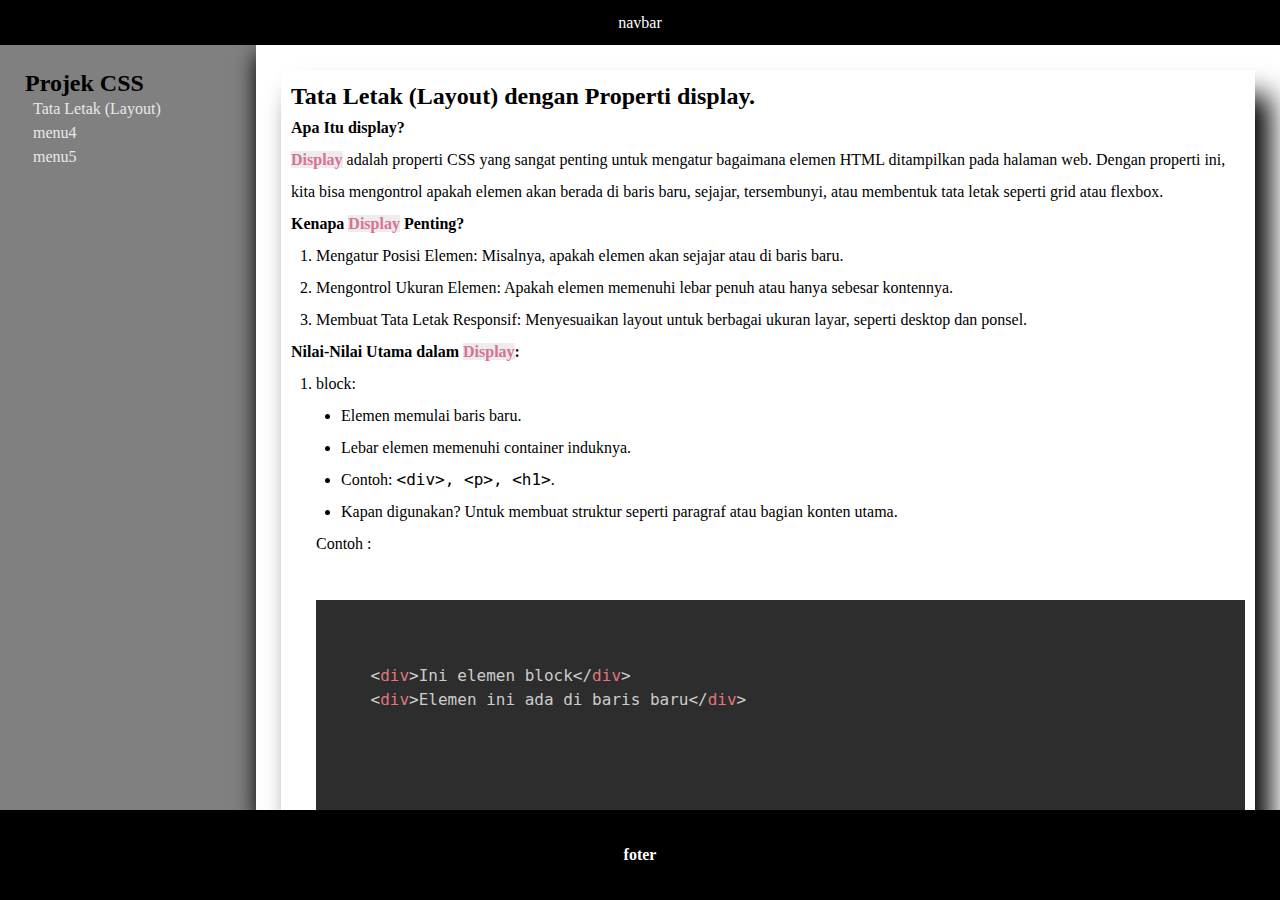
<file: index.html>
<!DOCTYPE html>
<html lang="en">
  <head>
    <meta charset="UTF-8" />
    <meta name="viewport" content="width=device-width, initial-scale=1.0" />
    <link
      href="https://unpkg.com/boxicons@2.1.4/css/boxicons.min.css"
      rel="stylesheet"
    />
    <link rel="stylesheet" href="prism.css" />
    <!-- <link rel="stylesheet" href="css.css" /> -->

    <title>CSSt</title>

    <link rel="stylesheet" href="index.css" />
    <!-- <style>
      * {
        margin: 0;
        padding: 0;
        box-sizing: border-box;
        font-size: 20px;
      }
      body {
        margin: 0;
        padding: 0;
        background-color: rgb(9, 255, 0);
      }

      .container {
        background-color: green;
        width: 100vw;
        height: 100vh;

        overflow: hidden;
      }

      .sidebar {
        background-color: gray;
        width: 20%;
        float: left;
        height: 300px;
      }

      .conten {
        float: left;
        background-color: yellow;
        width: 80%;
        height: 300px;
      }
      .header {
        float: left;
        background-color: rgb(78, 64, 209);
        width: 100%;
        height: 10%;
      }
      .foter {
        float: left;
        background-color: rgb(196, 11, 11);
        width: 100%;
        height: 10%;
      }
    </style> -->
  </head>
  <body>
    <!-- paren -->
    <div class="container">
      <!-- header -->
      <div class="header">navbar</div>
      <!-- menu sidebar -->
      <div class="sidebar">
        <h2>Projek CSS</h2>
        <ul>
          <!-- <li><a href="index.html" class="menu1">Panel Bio</a></li>
          <li><a href="profilcard.html" class="menu2">Profil Card</a></li> -->
          <li>
            <a href="index.html" class="menu3">Tata Letak (Layout)</a>
          </li>
          <li><a href="" class="menu4">menu4</a></li>
          <li><a href="" class="menu5">menu5</a></li>
        </ul>
      </div>
      <!-- isi konten -->
      <div class="conten">
        <div class="conten-isi">
          <h2>Tata Letak (Layout) dengan Properti display.</h2>
          <h3>Apa Itu display?</h3>
          <p>
            <b>Display</b> adalah properti CSS yang sangat penting untuk
            mengatur bagaimana elemen HTML ditampilkan pada halaman web. Dengan
            properti ini, kita bisa mengontrol apakah elemen akan berada di
            baris baru, sejajar, tersembunyi, atau membentuk tata letak seperti
            grid atau flexbox.
          </p>
          <h3>Kenapa <b>Display</b> Penting?</h3>
          <ol>
            <li>
              Mengatur Posisi Elemen: Misalnya, apakah elemen akan sejajar atau
              di baris baru.
            </li>
            <li>
              Mengontrol Ukuran Elemen: Apakah elemen memenuhi lebar penuh atau
              hanya sebesar kontennya.
            </li>
            <li>
              Membuat Tata Letak Responsif: Menyesuaikan layout untuk berbagai
              ukuran layar, seperti desktop dan ponsel.
            </li>
          </ol>
          <h3>Nilai-Nilai Utama dalam <b>Display</b>:</h3>
          <ol>
            <li>block:</li>
            <ul style="list-style-type: disc">
              <li>Elemen memulai baris baru.</li>
              <li>Lebar elemen memenuhi container induknya.</li>
              <li>Contoh: <code>&lt;div&gt;, &lt;p&gt;, &lt;h1&gt;</code>.</li>
              <li>
                Kapan digunakan? Untuk membuat struktur seperti paragraf atau
                bagian konten utama.
              </li>
            </ul>
            <p>Contoh :</p>
            <div class="box-code">
              <pre class="box-code">
              <code class="language-html">
  <script type="prism-html-markup">
    <div>Ini elemen block</div>
    <div>Elemen ini ada di baris baru</div>
  </script>
              </code>
            </pre>
            </div>

            <li>inline::</li>
            <ul style="list-style-type: disc">
              <li>Elemen tidak memulai baris baru.</li>
              <li>Lebar elemen hanya sebesar kontennya.</li>
              <li>Contoh: <code>&lt;span&gt;, &lt;p&gt;</code>.</li>
              <li>
                Kapan digunakan? Untuk elemen kecil seperti teks atau link.
              </li>
            </ul>
            <p>Contoh :</p>
            <div class="box-code">
              <pre class="box-code">
              <code class="language-html">
  <script type="prism-html-markup">
    <p>Ini <span>teks</span> di dalam paragraf.</p>
  </script>
              </code>
            </pre>
            </div>
            <li>inline-block:</li>
            <ul style="list-style-type: disc">
              <li>Kombinasi inline dan block.</li>
              <li>
                Bisa diatur ukuran (lebar dan tinggi), tetapi tetap berada di
                satu baris.
              </li>
              <li>
                Kapan digunakan? Untuk tombol, ikon, atau elemen kecil yang
                butuh ukuran tetap.
              </li>
            </ul>
            <p>Contoh :</p>
            <div class="box-code">
              <pre class="box-code">
              <code class="language-html">
  <script type="prism-html-markup">
    <button style="display: inline-block;">Tombol</button>
    <button style="display: inline-block;">Tombol Lain</button>
    
  </script>
              </code>
            </pre>
            </div>

            <li>none:</li>
            <ul style="list-style-type: disc">
              <li>Menyembunyikan elemen dari tampilan.</li>
              <li>Elemen tetap ada di dalam kode (DOM) tapi tidak terlihat.</li>
              <li>
                Kapan digunakan? Untuk elemen yang ingin disembunyikan
                sementara.
              </li>
            </ul>
            <p>Contoh :</p>
            <div class="box-code">
              <pre class="box-code">
              <code class="language-html">
  <script type="prism-html-markup">
    <div style="display: none;">Ini tidak terlihat</div>
  </script>
              </code>
            </pre>
            </div>
          </ol>

          <h3>Nilai Modern untuk Tata Letak Fleksibel.</h3>
          <ol>
            <li>flex:</li>
            <ul style="list-style-type: disc">
              <li>Membuat tata letak yang fleksibel.</li>
              <li>
                Elemen bisa disusun secara horizontal (row) atau vertikal
                (column).
              </li>
              <li>
                Kapan digunakan? Untuk layout seperti navigasi atau kartu.
              </li>
              <p>Contoh :</p>
              <div class="box-code">
                <pre class="box-code">
                <code class="language-html">
    <script type="prism-html-markup">
      <div style="display: flex; gap: 10px">
        <div>Kolom 1</div>
        <div>Kolom 2</div>
        <div>Kolom 3</div>
      </div>
    </script>
                </code>
              </pre>
              </div>
            </ul>
            <li>grid:</li>
            <ul style="list-style-type: disc">
              <li>Membuat tata letak berbasis grid (baris dan kolom).</li>
              <li>
                Kapan digunakan? Untuk layout kompleks, seperti halaman utama
                atau dashboard.
              </li>
              <p>Contoh :</p>
              <div class="box-code">
                <pre class="box-code">
                <code class="language-html">
    <script type="prism-html-markup">
      <div style="display: grid; grid-template-columns: 1fr 1fr 1fr; gap: 10px;">
        <div>Kolom 1</div>
        <div>Kolom 2</div>
        <div>Kolom 3</div>
      </div>
      
    </script>
                </code>
              </pre>
              </div>
            </ul>
          </ol>

          <h3>Ringkasan Kapan Menggunakan Nilai display:</h3>

          <table class="tabel">
            <thead class="t-h">
              <tr>
                <td>Nilai</td>
                <td>Contoh Elemen</td>
                <td>Kapan Digunaka</td>
              </tr>
            </thead>

            <tbody class="t-b">
              <tr>
                <td>block</td>
                <td>Untuk paragraf, header, atau bagian konten</td>
                <td><code>&lt;div&gt;, &lt;p&gt;, &lt;h1&gt;</code></td>
              </tr>

              <tr>
                <td>inline</td>
                <td>Untuk teks atau link kecil</td>
                <td><code>&lt;span&gt;, &lt;a&gt;</code></td>
              </tr>

              <tr>
                <td>inline-block</td>
                <td>Untuk tombol atau ikon kecil</td>

                <td><code>&lt;button&gt;, &lt;img&gt;</code></td>
              </tr>
              <tr>
                <td>flex</td>
                <td>Untuk layout fleksibel (navigasi, kartu)</td>
                <td><code>&lt;button&gt;</code></td>
              </tr>
              <tr>
                <td>grid</td>
                <td>Untuk layout kompleks (baris/kolom)</td>
                <td><code>&lt;button&gt;</code></td>
              </tr>
            </tbody>
          </table>
        </div>
      </div>
      <!-- footer -->
      <div class="foter">
        <h3>foter</h3>
        waktu tahun
      </div>
    </div>

    <script src="prism.js"></script>
  </body>
</html>

<style>
  pre code {
    white-space: pre-wrap; /* Membungkus teks panjang */
    word-break: break-word; /* Memotong teks pada batas kata agar tidak terlalu panjang */
  }
</style>

<!-- <div class="box-code">
  <pre>
  <code class="language-html">
<script type="prism-html-markup">

</script>
  </code>
</pre>
</div> -->
</file>
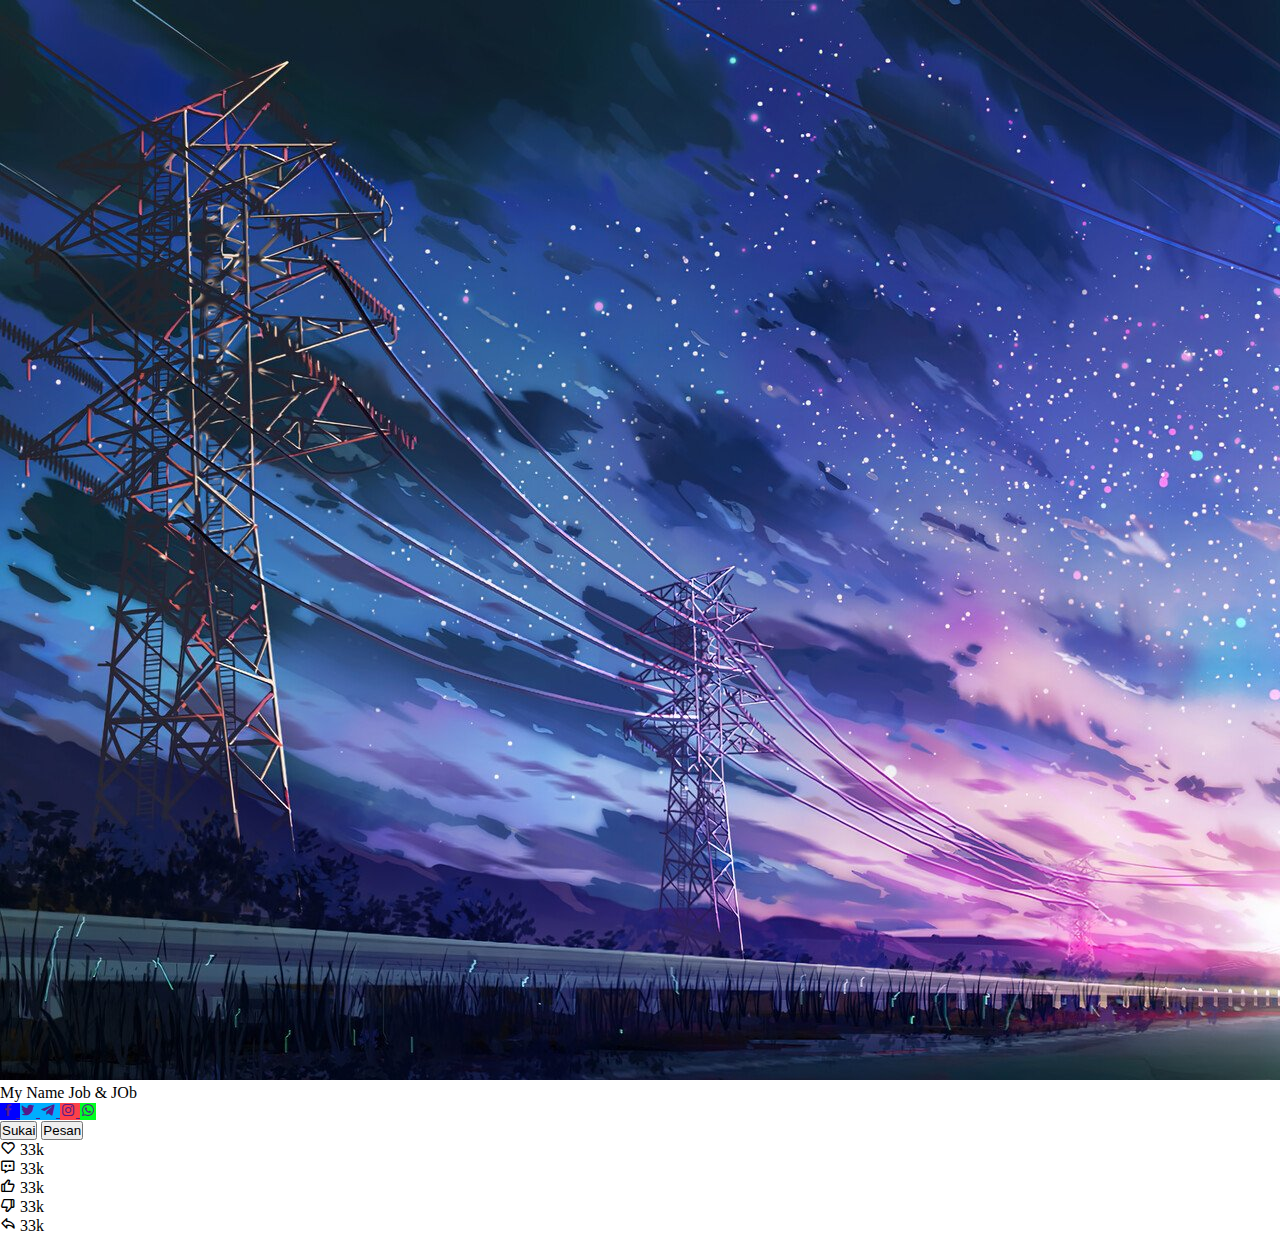
<file: indek.html>
<!DOCTYPE html>
<html lang="en">
  <head>
    <meta charset="UTF-8" />
    <meta name="viewport" content="width=device-width, initial-scale=1.0" />
    <link
      href="https://unpkg.com/boxicons@2.1.4/css/boxicons.min.css"
      rel="stylesheet"
    />
    <title>Hello, Boxicons!</title>
    <title>Document</title>

    <link rel="stylesheet" href="css.css" />
  </head>
  <body>
    <div class="profil-card">
      <div class="image">
        <img class="profil-img" src="20605543.jpg" alt="tidak ada gambar" />
      </div>
      <div class="teks-data">
        <span class="name">My Name</span>
        <span class="job">Job & JOb</span>
      </div>
      <div class="media-butom">
        <a href="" class="link" style="background: blue">
          <i class="bx bxl-facebook"></i>
        </a>
        <a href="" class="link" style="background: rgb(0, 174, 255)">
          <i class="bx bxl-twitter"></i>
        </a>
        <a href="" class="link" style="background: rgb(0, 174, 255)">
          <i class="bx bxl-telegram"></i>
        </a>
        <a href="" class="link" style="background: rgb(252, 64, 73)">
          <i class="bx bxl-instagram"></i>
        </a>

        <a href="" class="link" style="background: rgb(0, 255, 34)">
          <i class="bx bxl-whatsapp"></i>
        </a>
      </div>

      <div class="btn">
        <button class="btnn">Sukai</button>
        <button class="btnn">Pesan</button>
      </div>

      <div class="analis">
        <div class="data">
          <i class="bx bx-heart"></i>
          <span class="number">33k</span>
        </div>

        <div class="data">
          <i class="bx bx-message-dots"></i>
          <span class="number">33k</span>
        </div>
        <div class="data">
          <i class="bx bx-like"></i>
          <span class="number">33k</span>
        </div>
        <div class="data">
          <i class="bx bx-dislike"></i>
          <span class="number">33k</span>
        </div>
        <div class="data">
          <i class="bx bx-share"></i>
          <span class="number">33k</span>
        </div>
      </div>
    </div>
  </body>
</html>
</file>
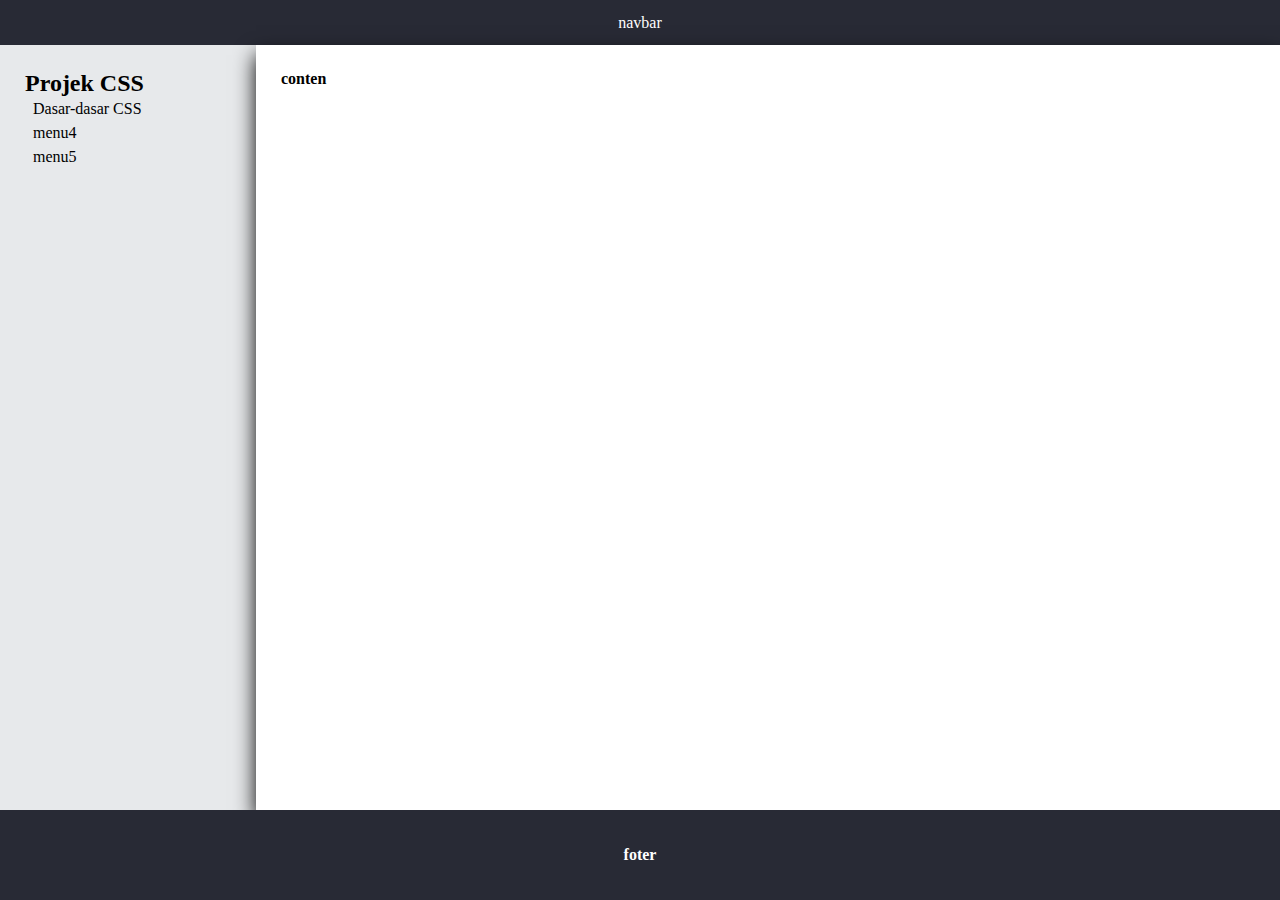
<file: index-dasar-css.css.html>
<!DOCTYPE html>
<html lang="en">
  <head>
    <meta charset="UTF-8" />
    <meta name="viewport" content="width=device-width, initial-scale=1.0" />
    <link
      href="https://unpkg.com/boxicons@2.1.4/css/boxicons.min.css"
      rel="stylesheet"
    />
    <meta http-equiv="refresh" content="0; url=index-dasar-css.html" />

    <title>CSSt</title>

    <link rel="stylesheet" href="index-dasar-css.css" />
    <!-- <style>
      * {
        margin: 0;
        padding: 0;
        box-sizing: border-box;
        font-size: 20px;
      }
      body {
        margin: 0;
        padding: 0;
        background-color: rgb(9, 255, 0);
      }

      .container {
        background-color: green;
        width: 100vw;
        height: 100vh;

        overflow: hidden;
      }

      .sidebar {
        background-color: gray;
        width: 20%;
        float: left;
        height: 300px;
      }

      .conten {
        float: left;
        background-color: yellow;
        width: 80%;
        height: 300px;
      }
      .header {
        float: left;
        background-color: rgb(78, 64, 209);
        width: 100%;
        height: 10%;
      }
      .foter {
        float: left;
        background-color: rgb(196, 11, 11);
        width: 100%;
        height: 10%;
      }
    </style> -->
  </head>
  <body>
    <!-- paren -->
    <div class="container">
      <!-- header -->
      <div class="header">navbar</div>
      <!-- menu sidebar -->
      <div class="sidebar">
        <h1>Projek CSS</h1>
        <ul>
          <!-- <li><a href="index.html" class="menu1">Panel Bio</a></li>
          <li><a href="profilcard.html" class="menu2">Profil Card</a></li> -->
          <li>
            <a href="index-dasar-css.html" class="menu3">Dasar-dasar CSS</a>
          </li>
          <li><a href="" class="menu4">menu4</a></li>
          <li><a href="" class="menu5">menu5</a></li>
        </ul>
      </div>
      <!-- isi konten -->
      <div class="conten">
        <h3>conten</h3>
        <img src="" alt="" />
      </div>
      <!-- footer -->
      <div class="foter">
        <h3>foter</h3>
        waktu tahun
      </div>
    </div>
  </body>
</html>
</file>
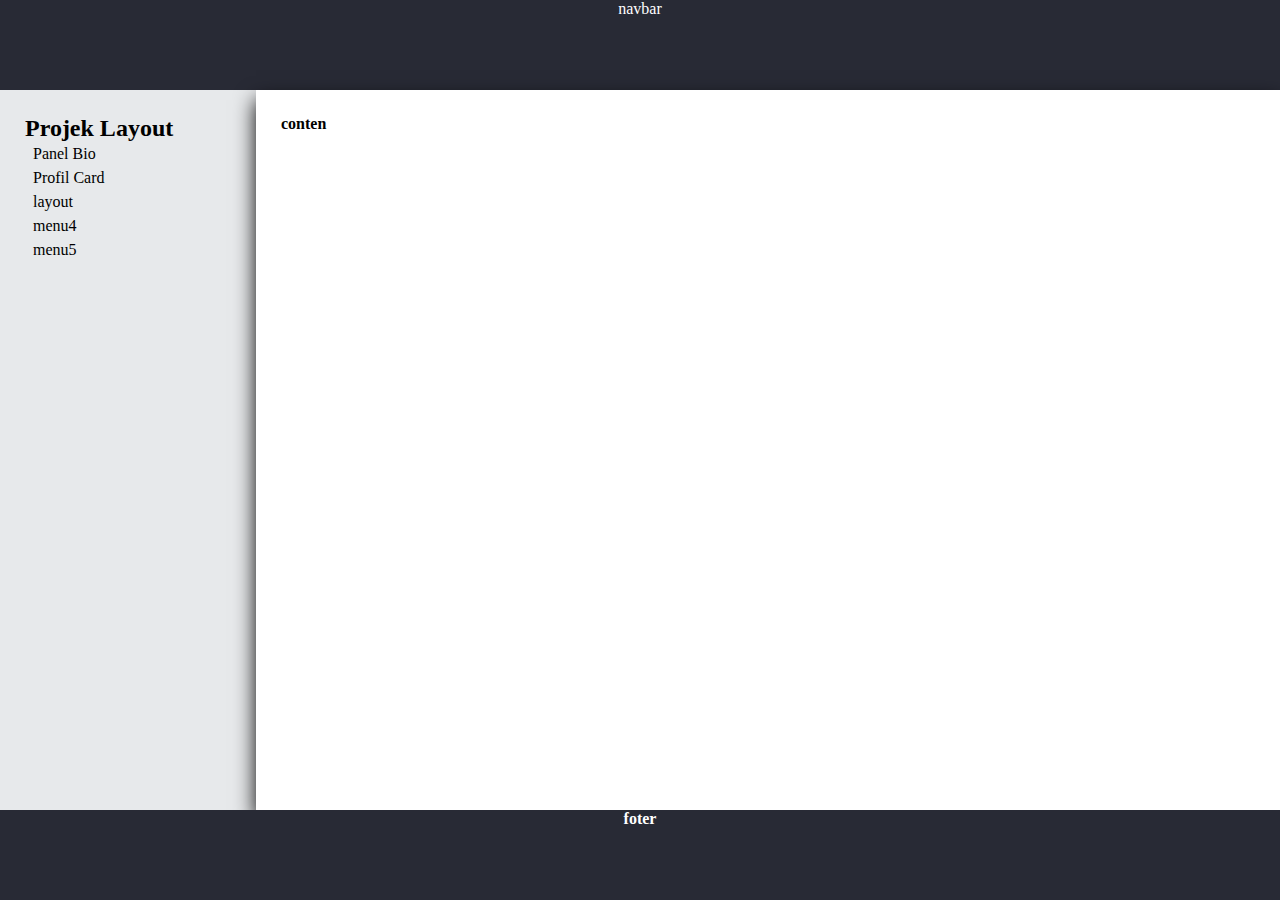
<file: layout.html>
<!DOCTYPE html>
<html lang="en">
  <head>
    <meta charset="UTF-8" />
    <meta name="viewport" content="width=device-width, initial-scale=1.0" />
    <link
      href="https://unpkg.com/boxicons@2.1.4/css/boxicons.min.css"
      rel="stylesheet"
    />
    <title>Hello, Boxicons!</title>
    <title>Document</title>

    <link rel="stylesheet" href="layout.css" />
    <!-- <style>
      * {
        margin: 0;
        padding: 0;
        box-sizing: border-box;
        font-size: 20px;
      }
      body {
        margin: 0;
        padding: 0;
        background-color: rgb(9, 255, 0);
      }

      .container {
        background-color: green;
        width: 100vw;
        height: 100vh;

        overflow: hidden;
      }

      .sidebar {
        background-color: gray;
        width: 20%;
        float: left;
        height: 300px;
      }

      .conten {
        float: left;
        background-color: yellow;
        width: 80%;
        height: 300px;
      }
      .header {
        float: left;
        background-color: rgb(78, 64, 209);
        width: 100%;
        height: 10%;
      }
      .foter {
        float: left;
        background-color: rgb(196, 11, 11);
        width: 100%;
        height: 10%;
      }
    </style> -->
  </head>
  <body>
    <!-- paren -->
    <div class="container">
      <!-- header -->
      <div class="header">navbar</div>
      <!-- menu sidebar -->
      <div class="sidebar">
        <h1>Projek Layout</h1>
        <ul>
          <li><a href="index.html" class="menu1">Panel Bio</a></li>
          <li><a href="profilcard.html" class="menu2">Profil Card</a></li>
          <li><a href="layout.html" class="menu3">layout</a></li>
          <li><a href="" class="menu4">menu4</a></li>
          <li><a href="" class="menu5">menu5</a></li>
        </ul>
      </div>
      <!-- isi konten -->
      <div class="conten">
        <h3>conten</h3>
      </div>
      <!-- footer -->
      <div class="foter"><h3>foter</h3></div>
    </div>
  </body>
</html>
</file>
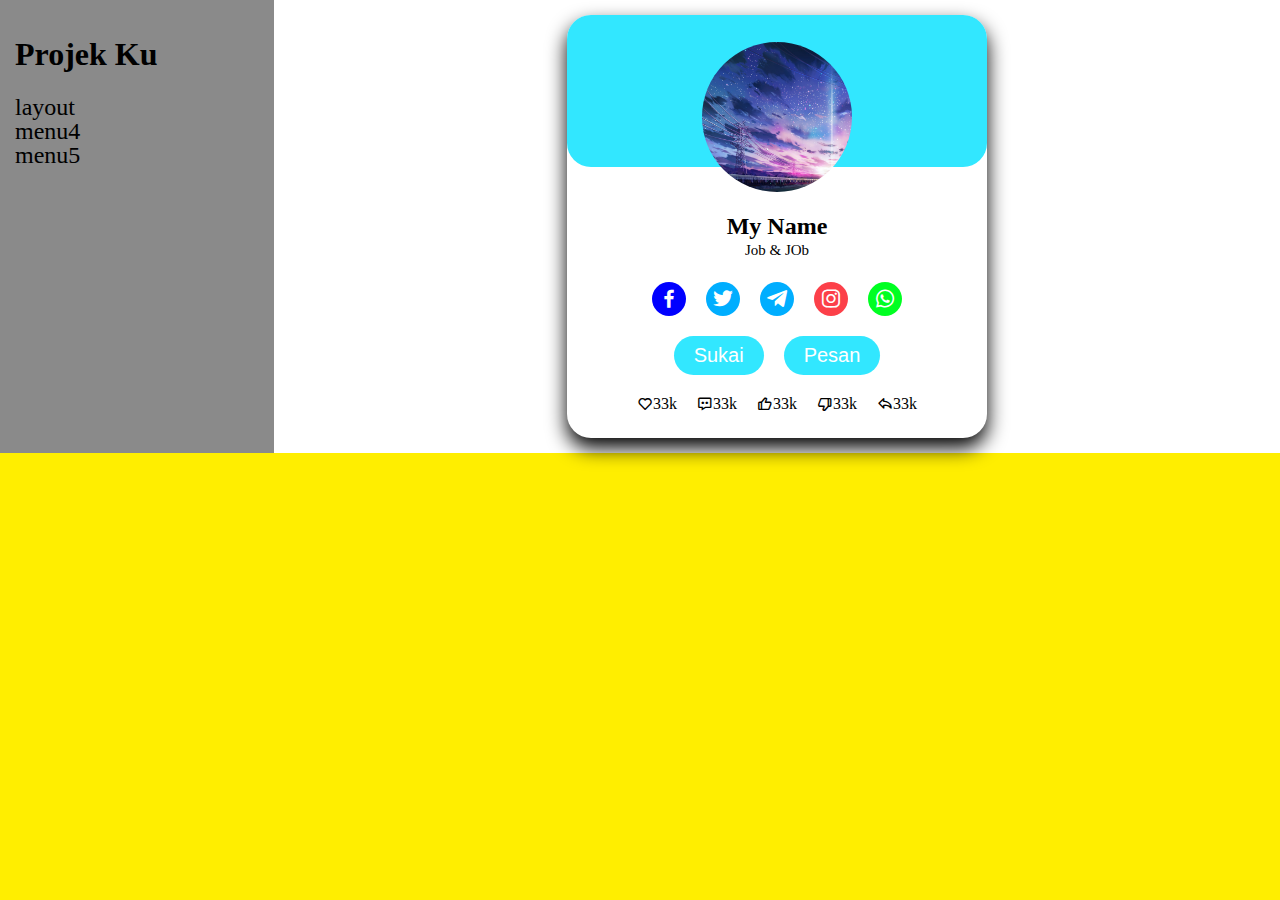
<file: profilcard.html>
<!DOCTYPE html>
<html lang="en">
  <head>
    <meta charset="UTF-8" />
    <meta name="viewport" content="width=device-width, initial-scale=1.0" />
    <link
      href="https://unpkg.com/boxicons@2.1.4/css/boxicons.min.css"
      rel="stylesheet"
    />
    <title>Hello, Boxicons!</title>
    <title>Document</title>

    <!-- <link rel="stylesheet" href="css.css" /> -->
    <link rel="stylesheet" href="profilcard.css" />
  </head>
  <body>
    <div class="container">
      <div class="sidebar">
        <h1>Projek Ku</h1>
        <ul>
          <!-- <li><a href="index.html" class="menu1">Panel Bio</a></li>
          <li><a href="profilcard.html" class="menu2">Profil Card</a></li> -->
          <li><a href="layout.html" class="menu3">layout</a></li>
          <li><a href="" class="menu4">menu4</a></li>
          <li><a href="" class="menu5">menu5</a></li>
        </ul>
      </div>

      <div class="conten">
        <!-- <h3>Biodata</h3> -->
        <div class="profil-card">
          <div class="image">
            <img class="profil-img" src="20605543.jpg" alt="tidak ada gambar" />
          </div>
          <div class="teks-data">
            <span class="name">My Name</span>
            <span class="job">Job & JOb</span>
          </div>
          <div class="media-butom">
            <a href="" class="link" style="background: blue">
              <i class="bx bxl-facebook"></i>
            </a>
            <a href="" class="link" style="background: rgb(0, 174, 255)">
              <i class="bx bxl-twitter"></i>
            </a>
            <a href="" class="link" style="background: rgb(0, 174, 255)">
              <i class="bx bxl-telegram"></i>
            </a>
            <a href="" class="link" style="background: rgb(252, 64, 73)">
              <i class="bx bxl-instagram"></i>
            </a>

            <a href="" class="link" style="background: rgb(0, 255, 34)">
              <i class="bx bxl-whatsapp"></i>
            </a>
          </div>

          <div class="btn">
            <button class="btnn">Sukai</button>
            <button class="btnn">Pesan</button>
          </div>

          <div class="analis">
            <div class="data">
              <i class="bx bx-heart"></i>
              <span class="number">33k</span>
            </div>

            <div class="data">
              <i class="bx bx-message-dots"></i>
              <span class="number">33k</span>
            </div>
            <div class="data">
              <i class="bx bx-like"></i>
              <span class="number">33k</span>
            </div>
            <div class="data">
              <i class="bx bx-dislike"></i>
              <span class="number">33k</span>
            </div>
            <div class="data">
              <i class="bx bx-share"></i>
              <span class="number">33k</span>
            </div>
          </div>
        </div>
      </div>
    </div>
  </body>
</html>
</file>
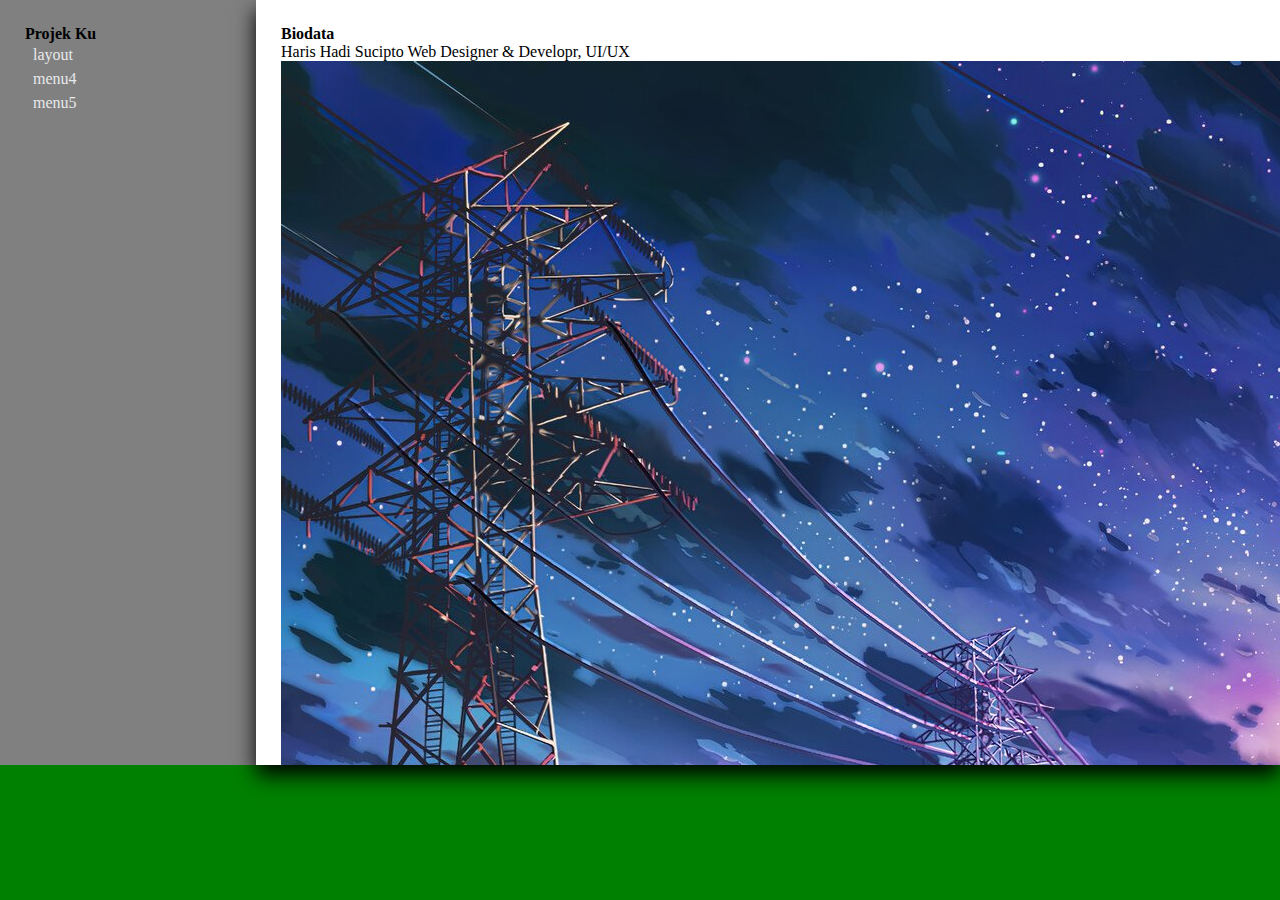
<file: zindex.html>
<!DOCTYPE html>
<html lang="en">
  <head>
    <meta charset="UTF-8" />
    <meta name="viewport" content="width=device-width, initial-scale=1.0" />
    <link
      href="https://unpkg.com/boxicons@2.1.4/css/boxicons.min.css"
      rel="stylesheet"
    />
    <title>Hello, Boxicons!</title>
    <title>Document</title>

    <link rel="stylesheet" href="index.css" />
  </head>
  <body>
    <div class="container">
      <div class="sidebar">
        <h1>Projek Ku</h1>
        <ul>
          <!-- <li><a href="index.html" class="menu1">Panel Bio</a></li>
          <li><a href="profilcard.html" class="menu2">Profil Card</a></li> -->
          <li><a href="layout.html" class="menu3">layout</a></li>
          <li><a href="" class="menu4">menu4</a></li>
          <li><a href="" class="menu5">menu5</a></li>
        </ul>
      </div>

      <div class="conten">
        <h3>Biodata</h3>
        <div class="container-bio">
          <div class="bio-teks">
            <span>Haris Hadi Sucipto</span>
            <span>Web Designer & Developr, UI/UX</span>
          </div>
          <div class="profil">
            <img src="20605543.jpg" alt="" class="img" />
          </div>
          <div class="icon">
            <i class="bx bxl-facebook"></i>
            <i class="bx bxl-twitter"></i>
            <i class="bx bxl-linkedin"></i>
            <i class="bx bxl-google-plus"></i>
            <i class="bx bxl-instagram"></i>
          </div>
          <div class="dialog">
            <p>
              Lorem ipsum dolor sit amet consectetur adipisicing elit.
              Voluptatum asperiores unde, sit ab exercitationem consectetur
              corporis ipsum error minus recusandae hic atque. Expedita iure
              libero eligendi, facere nihil sint suscipit, molestias enim
              praesentium voluptatem aperiam, odit quae rerum nesciunt.
              Temporibus minima, iste est quo omnis quibusdam. Sed accusamus
              fugit quae nulla possimus explicabo iusto velit ab sunt id
              doloremque mollitia, ea saepe est, rerum exercitationem dolorem
              iste reprehenderit praesentium, similique quis omnis. Expedita
              neque molestiae incidunt quidem minus quos sed, tempora adipisci
              dicta voluptas vel magni dolorum eligendi consequuntur delectus
              explicabo in qui labore eveniet quisquam, nisi veniam assumenda
              ullam.
            </p>
          </div>
        </div>
      </div>
    </div>
  </body>
</html>
</file>
<file: prism.css>
/* PrismJS 1.29.0
https://prismjs.com/download.html#themes=prism-tomorrow&languages=markup+css+clike+javascript */
code[class*=language-],pre[class*=language-]{color:#ccc;background:0 0;font-family:Consolas,Monaco,'Andale Mono','Ubuntu Mono',monospace;font-size:1em;text-align:left;white-space:pre;word-spacing:normal;word-break:normal;word-wrap:normal;line-height:1.5;-moz-tab-size:4;-o-tab-size:4;tab-size:4;-webkit-hyphens:none;-moz-hyphens:none;-ms-hyphens:none;hyphens:none}pre[class*=language-]{padding:1em;margin:.5em 0;overflow:auto}:not(pre)>code[class*=language-],pre[class*=language-]{background:#2d2d2d}:not(pre)>code[class*=language-]{padding:.1em;border-radius:.3em;white-space:normal}.token.block-comment,.token.cdata,.token.comment,.token.doctype,.token.prolog{color:#999}.token.punctuation{color:#ccc}.token.attr-name,.token.deleted,.token.namespace,.token.tag{color:#e2777a}.token.function-name{color:#6196cc}.token.boolean,.token.function,.token.number{color:#f08d49}.token.class-name,.token.constant,.token.property,.token.symbol{color:#f8c555}.token.atrule,.token.builtin,.token.important,.token.keyword,.token.selector{color:#cc99cd}.token.attr-value,.token.char,.token.regex,.token.string,.token.variable{color:#7ec699}.token.entity,.token.operator,.token.url{color:#67cdcc}.token.bold,.token.important{font-weight:700}.token.italic{font-style:italic}.token.entity{cursor:help}.token.inserted{color:green}
</file>
<file: css.css>
* {
  margin: 0px;
  padding: 0px;
  /* box-sizing: border-box; */
}

.container {
  display: flex;
  justify-content: center;
}
.box-code {
  width: 600px;
  height: 500px;
  /* background-color: black; */
  margin-top: 40px;
}
</file>
<file: index.css>
* {
  margin: 0;
  padding: 0;
  box-sizing: border-box;
  font-size: 16px;
}
body {
  margin: 0;
  padding: 0;
  background-color: rgb(9, 255, 0);
}

.container {
  clear: both;
  background-color: green;
  width: 100vw;
  height: 100vh;

  overflow: hidden;
}

.sidebar {
  padding: 25px;
  background-color: gray;
  width: 20%;
  float: left;
  height: 85%;
  overflow: auto;

  h2 {
    font-size: 1.5rem;
    /* color: #e7e9eb; */
  }
  li {
    padding: 3px;
    list-style: none;
  }
  li a {
    color: #e7e9eb;
    text-decoration: none;
    /* color: black; */
    padding: 5px;
  }
  li a:hover {
    background-color: rgb(0, 0, 0);
    color: white;
  }
}

.conten {
  float: left;
  background-color: rgb(255, 255, 255);
  width: 80%;
  height: 85%;
  overflow: auto;
  padding: 25px;
  box-shadow: 0 10px 20px black;
}

.header {
  float: left;
  background-color: rgb(0, 0, 0);
  width: 100%;
  height: 5%;
  color: white;
  text-align: center;
  line-height: 5vh;
}
.foter {
  float: left;
  background-color: black;
  width: 100%;
  height: 10%;
  color: white;
  text-align: center;
  line-height: 10vh;
}

/* mulaii */

b,
strong,
.b {
  background-color: #ececec;
  color: palevioletred;
}

.conten .conten-isi {
  background-color: rgb(255, 255, 255);
  padding: 10px;
  box-shadow: 15px 25px 26px black;
  line-height: 2rem;
  h2 {
    font-size: 1.5rem;
  }

  ol,
  ul {
    padding-left: 25px;
  }

  li {
    /* background-color: blue; */

    /* display: inline; */
  }
  a {
    background-color: rgb(255, 0, 0);

    /* display: inline; */
  }

  p {
  }
}

.box-code {
  width: 100%;
  height: 300px;
  background-color: black;
  margin-top: 40px;
}

.tabel {
  width: 100%;
  border: 1px solid black;
  .t-h {
    border: 1px solid black;
    background-color: rgb(58, 220, 241);
  }
  .t-b {
    border: 1px solid black;
    background-color: rgb(157, 164, 165);
  }
}
</file>
<file: index-dasar-css.css>
* {
  margin: 0;
  padding: 0;
  box-sizing: border-box;
  font-size: 16px;
}
body {
  margin: 0;
  padding: 0;
  background-color: rgb(9, 255, 0);
}

.container {
  clear: both;
  background-color: green;
  width: 100vw;
  height: 100vh;

  overflow: hidden;
}

.sidebar {
  padding: 25px;
  background-color: #e7e9eb;
  width: 20%;
  float: left;
  height: 85%;
  overflow: auto;

  h1 {
    font-size: 1.5rem;
  }
  li {
    padding: 3px;
    list-style: none;
  }
  li a {
    text-decoration: none;
    color: black;
    padding: 5px;
  }
  li a:hover {
    background-color: rgb(0, 0, 0);
    color: white;
  }
}

.conten {
  float: left;
  background-color: rgb(255, 255, 255);
  width: 80%;
  height: 85%;
  overflow: auto;
  padding: 25px;
  box-shadow: 0 10px 20px black;
}

.header {
  float: left;
  background-color: #282a35;
  width: 100%;
  height: 5%;
  color: white;
  text-align: center;
  line-height: 5vh;
}
.foter {
  float: left;
  background-color: #282a35;
  width: 100%;
  height: 10%;
  color: white;
  text-align: center;
  line-height: 10vh;
}

/* mulaii */
</file>
<file: layout.css>
* {
  margin: 0;
  padding: 0;
  box-sizing: border-box;
  font-size: 16px;
}
body {
  margin: 0;
  padding: 0;
  background-color: rgb(9, 255, 0);
}

.container {
  clear: both;
  background-color: green;
  width: 100vw;
  height: 100vh;

  overflow: hidden;
}

.sidebar {
  background-color: #e7e9eb;
  width: 20%;
  float: left;
  height: 80%;
  overflow: auto;
}

.conten {
  float: left;
  background-color: rgb(255, 255, 255);
  width: 80%;
  height: 80%;
  overflow: auto;
}
.header {
  float: left;
  background-color: #282a35;
  width: 100%;
  height: 10%;
}
.foter {
  float: left;
  background-color: #282a35;
  width: 100%;
  height: 10vh;
}

/* ============================================== */

/* header */

.sidebar {
  padding: 25px;
  h1 {
    font-size: 1.5rem;
  }
  li {
    padding: 3px;
    list-style: none;
  }
  li a {
    text-decoration: none;
    color: black;
    padding: 5px;
  }
  li a:hover {
    background-color: rgb(0, 0, 0);
    color: white;
  }
}

.conten {
  /* color: black; */
  padding: 25px;
  box-shadow: 0 10px 20px black;
}

.header {
  color: white;
  text-align: center;
}

.foter {
  color: white;
  text-align: center;
  align-items: center;
}
</file>
<file: profilcard.css>
@import url('https://fonts.googleapis.com/css2?family=Poppins:ital,wght@0,100;0,200;0,300;0,400;0,500;0,600;0,700;0,800;0,900;1,100;1,200;1,300;1,400;1,500;1,600;1,700;1,800;1,900&display=swap');

body {
  margin: 0px;
  display: flex;
  justify-content: center;
  background-color: rgb(255, 238, 0);
  width: 100vw;
  /* font-size: 16px; */
}

/* container */
.container {
  display: flex;
  width: 100%;
}

/* sidebar */
.sidebar {
  background-color: rgb(138, 138, 138);
  padding: 15px;
  width: 20%;
}

.sidebar h1 {
  color: black;
  font-weight: 900;
  font-size: 2rem;
}

.sidebar ul {
  margin: 0px;
  padding: 0px;
}
.sidebar ul {
  list-style: none;
}

.sidebar ul a {
  color: black;
  font-size: 1.5rem;
  text-decoration: none;
  line-height: 1.5rem;
}
.sidebar ul a:hover {
  /* background-color: white; */
  color: black;
  border-radius: 5px;
}
.sidebar ul li:hover {
  background-color: white;
  color: black;
  border-radius: 5px;
  cursor: pointer;
}

/* conten */
.conten {
  padding: 15px;
  width: 80%;
  display: flex;
  justify-content: center;
  background-color: rgb(255, 255, 255);
}

/* div conteiner */
.profil-card {
  display: flex;
  flex-direction: column;
  align-items: center;

  max-width: 370px;
  width: 100%;
  background-color: rgb(255, 255, 255);
  border-radius: 24px;
  padding: 25px;
  box-shadow: 0 10px 20px black;
  position: relative;
  /* display: flex; */
  /* justify-content: center; */
  /* align-items: center; */
}

.profil-card::before {
  content: '';
  position: absolute;
  top: 0;
  left: 0;
  height: 36%;
  width: 100%;
  border-radius: 24px;
  background-color: rgb(50, 231, 255);
}

/* div image */
.image {
  position: relative;
  height: 150px;
  width: 150px;
  border-radius: 50%;
  /* background-color: rgb(50, 231, 255); */
  padding: 2px;

  margin-bottom: 20px;
}

.image .profil-img {
  height: 100%;
  width: 100%;
  object-fit: cover;
  border-radius: 50%;
}

/* div teks name */
.profil-card .teks-data {
  display: flex;
  flex-direction: column;
  align-items: center;
  line-height: 24px;
}

.teks-data .name {
  font-size: 24px;
  font-weight: 900;
}
.teks-data .job {
  font-size: 15px;
  font-weight: 300;
}

/* div btn */
.profil-card .media-butom {
  display: flex;
  /* background-color: transparent; */
  align-items: center;
  margin-top: 20px;
}

.profil-card .media-butom .link {
  display: flex;
  align-items: center;
  justify-content: center;
  color: rgb(255, 255, 255);
  font-size: 24px;
  height: 34px;
  width: 34px;
  border-radius: 50%;

  /* background-color: blue; */
  margin: 0px 10px;
  text-decoration: none;
}

.profil-card .media-butom i {
  background-color: transparent;
}

.profil-card .media-butom a {
  background: red;
}
.profil-card .media-butom a:hover {
  background: rgb(21, 255, 0);
}

.profil-card .btn {
  display: flex;
  align-items: center;
  margin-top: 20px;
  /* background-color: blue; */
}

.btn .btnn {
  color: white;
  font-size: 20px;
  font-weight: 500;
  border: none;
  border-radius: 50px;
  margin: 0px 10px;
  padding: 8px 20px;
  background-color: rgb(50, 231, 255);
  cursor: pointer;
  transition: all 0.3s ease;
}
.btn .btnn:hover {
  background-color: rgb(0, 114, 299);
}

/* div analitik */

.profil-card .analis {
  display: flex;
  align-items: center;
  margin-top: 20px;
  /* background-color: rgb(81, 146, 146); */
}

.analis .data {
  /* background-color: aqua; */

  display: flex;
  align-items: center;
  color: rgb(0, 0, 0);
  padding: 0px 10px;
  /* border-right: solid 2px red; */
}

/* .analis .data i,span{
  background-color: transparent;
} */

.data:last-child {
  border-right: none;
}
</file>
